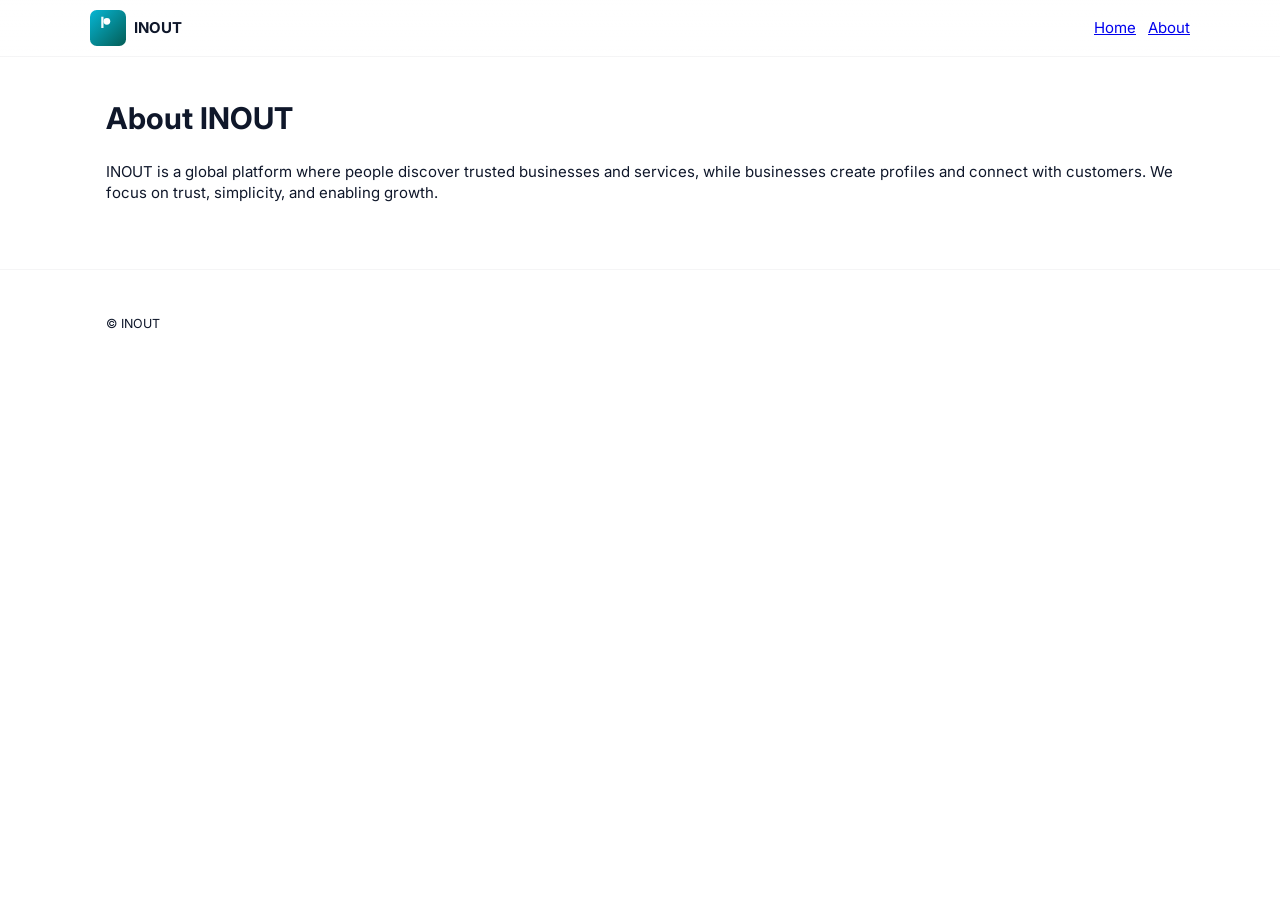
<file: about.html>
<!doctype html>
<html lang="en">
<head>
  <meta charset="utf-8" />
  <meta name="viewport" content="width=device-width,initial-scale=1" />
  <title>About — INOUT</title>
  <link href="https://fonts.googleapis.com/css2?family=Inter:wght@300;400;600;700&display=swap" rel="stylesheet">
  <link rel="stylesheet" href="assets/css/styles.css">
</head>
<body>
  <header class="site-header small">
    <div class="container header-inner">
      <a class="logo" href="index.html"><img src="assets/logo.svg" alt="INOUT logo" width="36" height="36"><span class="brand-name">INOUT</span></a>
      <nav class="main-nav" aria-label="Primary">
        <a href="index.html" class="nav-link">Home</a>
        <a href="about.html" class="nav-link active">About</a>
      </nav>
    </div>
  </header>

  <main class="container">
    <h1>About INOUT</h1>
    <p>INOUT is a global platform where people discover trusted businesses and services, while businesses create profiles and connect with customers. We focus on trust, simplicity, and enabling growth.</p>
  </main>

  <footer class="site-footer small">
    <div class="container">
      <small>© <span id="year8"></span> INOUT</small>
    </div>
  </footer>
</body>
</html>
</file>
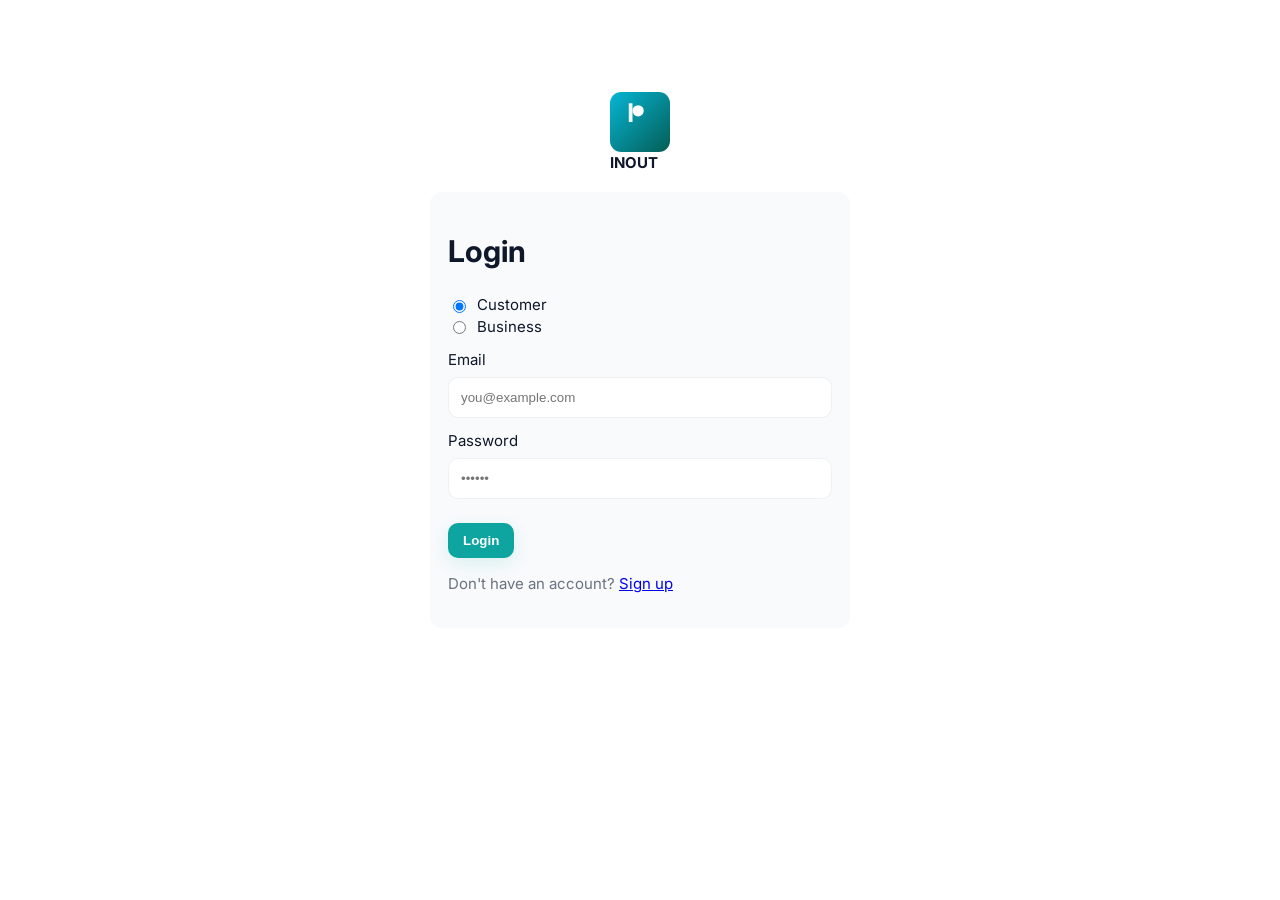
<file: business-dashboard.html>
<!doctype html>
<html lang="en">
<head>
  <meta charset="utf-8" />
  <meta name="viewport" content="width=device-width,initial-scale=1" />
  <title>Business Dashboard — INOUT</title>
  <link href="https://fonts.googleapis.com/css2?family=Inter:wght@300;400;600;700&display=swap" rel="stylesheet">
  <link rel="stylesheet" href="assets/css/styles.css">
  <style>
    .dashboard-container {
      display: grid;
      grid-template-columns: 1fr;
      gap: 24px;
    }
    
    .sidebar {
      background: var(--card);
      border-radius: 12px;
      padding: 16px;
      border: 1px solid rgba(15,23,42,0.04);
    }
    
    .sidebar-nav {
      list-style: none;
      padding: 0;
      margin: 0;
      display: flex;
      flex-direction: column;
      gap: 8px;
    }
    
    .sidebar-nav a {
      display: flex;
      align-items: center;
      gap: 12px;
      padding: 12px 14px;
      border-radius: 10px;
      text-decoration: none;
      color: var(--text);
      transition: background 0.2s;
    }
    
    .sidebar-nav a:hover,
    .sidebar-nav a.active {
      background: rgba(14, 165, 160, 0.1);
      color: var(--primary);
      font-weight: 600;
    }
    
    .main-content {
      background: var(--card);
      border-radius: 12px;
      padding: 24px;
      border: 1px solid rgba(15,23,42,0.04);
    }
    
    .main-content h2 {
      margin-top: 0;
    }
    
    .section {
      margin-bottom: 24px;
      display: none;
    }
    
    .section.active {
      display: block;
    }
    
    .dashboard-grid {
      display: grid;
      grid-template-columns: 1fr;
      gap: 12px;
    }
    
    .item-card {
      background: white;
      border: 1px solid rgba(15,23,42,0.04);
      border-radius: 10px;
      padding: 16px;
      display: flex;
      justify-content: space-between;
      align-items: center;
    }
    
    .item-info h4 {
      margin: 0 0 4px;
      font-size: 16px;
    }
    
    .item-meta {
      color: var(--muted);
      font-size: 14px;
    }

    .form-group {
      margin-bottom: 16px;
    }

    .form-group label {
      display: block;
      margin-bottom: 6px;
      font-weight: 600;
      color: var(--text);
    }

    .form-group input,
    .form-group select,
    .form-group textarea {
      width: 100%;
      padding: 12px;
      border-radius: 10px;
      border: 1px solid rgba(15,23,42,0.06);
      font-family: inherit;
    }

    .form-group textarea {
      min-height: 100px;
      resize: vertical;
    }

    @media(min-width: 720px) {
      .dashboard-container {
        grid-template-columns: 240px 1fr;
      }
      
      .sidebar-nav {
        flex-direction: column;
      }
    }
  </style>
</head>
<body>
  <header class="site-header small">
    <div class="container header-inner">
      <a class="logo" href="index.html"><img src="assets/logo.svg" alt="INOUT logo" width="36" height="36"><span class="brand-name">INOUT</span></a>
      <nav class="main-nav" aria-label="Primary">
        <a href="business-dashboard.html" class="nav-link active">Dashboard</a>
      </nav>
      <div class="header-actions">
        <div id="userMenu" style="display:flex;gap:8px;align-items:center">
          <span id="userName" class="muted"></span>
          <button id="logoutBtn" class="btn ghost">Logout</button>
        </div>
      </div>
    </div>
  </header>

  <main class="container">
    <div class="dashboard-container">
      <!-- Sidebar Navigation -->
      <aside class="sidebar">
        <h3 style="margin-top:0">Business Menu</h3>
        <nav class="sidebar-nav">
          <a href="#" data-section="profile" class="nav-item active">🏢 Business Profile</a>
          <a href="#" data-section="services" class="nav-item">🛠️ Services</a>
          <a href="#" data-section="prices" class="nav-item">💰 Prices</a>
          <a href="#" data-section="photos" class="nav-item">📸 Photos</a>
          <a href="#" data-section="location" class="nav-item">📍 Location</a>
          <a href="#" data-section="hours" class="nav-item">⏰ Opening Hours</a>
          <a href="#" data-section="requests" class="nav-item">📝 Customer Requests</a>
          <a href="#" data-section="bookings" class="nav-item">📅 Bookings</a>
          <a href="#" data-section="messages" class="nav-item">💬 Messages</a>
          <a href="#" data-section="reviews" class="nav-item">⭐ Reviews</a>
          <a href="#" data-section="verification" class="nav-item">✓ Verification</a>
        </nav>
      </aside>

      <!-- Main Content -->
      <div class="main-content">
        <!-- Business Profile Section -->
        <section id="profile" class="section active">
          <h2>Business Profile</h2>
          <form id="profileForm" style="max-width:600px">
            <div class="form-group">
              <label for="bizName">Business Name</label>
              <input id="bizName" type="text" placeholder="Your business name" required>
            </div>

            <div class="form-group">
              <label for="ownerName">Owner Name</label>
              <input id="ownerName" type="text" placeholder="Owner full name" required>
            </div>

            <div class="form-group">
              <label for="bizEmail">Business Email</label>
              <input id="bizEmail" type="email" placeholder="business@email.com" disabled>
            </div>

            <div class="form-group">
              <label for="bizPhone">Phone</label>
              <input id="bizPhone" type="tel" placeholder="Business phone number" required>
            </div>

            <div class="form-group">
              <label for="bizCategory">Category</label>
              <select id="bizCategory" required>
                <option value="">Select category</option>
                <option value="restaurant">Restaurant</option>
                <option value="retail">Retail</option>
                <option value="services">Services</option>
                <option value="beauty">Beauty & Wellness</option>
                <option value="automotive">Automotive</option>
                <option value="education">Education</option>
                <option value="photography">Photography</option>
                <option value="events">Events</option>
                <option value="other">Other</option>
              </select>
            </div>

            <div class="form-group">
              <label for="bizDescription">Business Description</label>
              <textarea id="bizDescription" placeholder="Describe your business, services, and expertise"></textarea>
            </div>

            <div class="form-group">
              <label for="bizWebsite">Website (Optional)</label>
              <input id="bizWebsite" type="url" placeholder="https://yourwebsite.com">
            </div>

            <button type="submit" class="btn primary">Save Business Profile</button>
          </form>
        </section>

        <!-- Services Section -->
        <section id="services" class="section">
          <h2>Your Services</h2>
          <p class="muted">List and manage the services you offer.</p>
          <div style="margin-bottom:16px">
            <button class="btn primary" id="addServiceBtn">+ Add Service</button>
          </div>
          <div class="dashboard-grid" id="servicesList">
            <p class="muted">No services added yet.</p>
          </div>
        </section>

        <!-- Prices Section -->
        <section id="prices" class="section">
          <h2>Pricing</h2>
          <p class="muted">Set prices for your services.</p>
          <div style="margin-bottom:16px">
            <button class="btn primary" id="addPriceBtn">+ Add Price</button>
          </div>
          <div class="dashboard-grid" id="pricesList">
            <p class="muted">No prices set yet.</p>
          </div>
        </section>

        <!-- Photos Section -->
        <section id="photos" class="section">
          <h2>Business Photos</h2>
          <p class="muted">Upload photos of your business, work, and services.</p>
          <div style="margin-bottom:16px">
            <input type="file" id="photoUpload" accept="image/*" style="margin-right:8px">
            <button class="btn primary" id="uploadPhotoBtn">Upload Photo</button>
          </div>
          <div class="dashboard-grid" id="photosList">
            <p class="muted">No photos uploaded yet.</p>
          </div>
        </section>

        <!-- Location Section -->
        <section id="location" class="section">
          <h2>Business Location</h2>
          <form id="locationForm" style="max-width:600px">
            <div class="form-group">
              <label for="locCountry">Country</label>
              <select id="locCountry" required>
                <option value="">Select country</option>
              </select>
            </div>

            <div class="form-group">
              <label for="locState">State / Region</label>
              <input id="locState" type="text" placeholder="State or region" required>
            </div>

            <div class="form-group">
              <label for="locCity">City</label>
              <input id="locCity" type="text" placeholder="City" required>
            </div>

            <div class="form-group">
              <label for="locAddress">Street Address</label>
              <input id="locAddress" type="text" placeholder="Street address" required>
            </div>

            <button type="submit" class="btn primary">Save Location</button>
          </form>
        </section>

        <!-- Opening Hours Section -->
        <section id="hours" class="section">
          <h2>Opening Hours</h2>
          <form id="hoursForm" style="max-width:600px">
            <div class="form-group">
              <label>Monday</label>
              <div style="display:flex;gap:8px">
                <input type="time" class="day-open" placeholder="Opening time" style="flex:1">
                <input type="time" class="day-close" placeholder="Closing time" style="flex:1">
              </div>
            </div>

            <div class="form-group">
              <label>Tuesday</label>
              <div style="display:flex;gap:8px">
                <input type="time" class="day-open" placeholder="Opening time" style="flex:1">
                <input type="time" class="day-close" placeholder="Closing time" style="flex:1">
              </div>
            </div>

            <div class="form-group">
              <label>Wednesday</label>
              <div style="display:flex;gap:8px">
                <input type="time" class="day-open" placeholder="Opening time" style="flex:1">
                <input type="time" class="day-close" placeholder="Closing time" style="flex:1">
              </div>
            </div>

            <div class="form-group">
              <label>Thursday</label>
              <div style="display:flex;gap:8px">
                <input type="time" class="day-open" placeholder="Opening time" style="flex:1">
                <input type="time" class="day-close" placeholder="Closing time" style="flex:1">
              </div>
            </div>

            <div class="form-group">
              <label>Friday</label>
              <div style="display:flex;gap:8px">
                <input type="time" class="day-open" placeholder="Opening time" style="flex:1">
                <input type="time" class="day-close" placeholder="Closing time" style="flex:1">
              </div>
            </div>

            <div class="form-group">
              <label>Saturday</label>
              <div style="display:flex;gap:8px">
                <input type="time" class="day-open" placeholder="Opening time" style="flex:1">
                <input type="time" class="day-close" placeholder="Closing time" style="flex:1">
              </div>
            </div>

            <div class="form-group">
              <label>Sunday</label>
              <div style="display:flex;gap:8px">
                <input type="time" class="day-open" placeholder="Opening time" style="flex:1">
                <input type="time" class="day-close" placeholder="Closing time" style="flex:1">
              </div>
            </div>

            <button type="submit" class="btn primary">Save Opening Hours</button>
          </form>
        </section>

        <!-- Customer Requests Section -->
        <section id="requests" class="section">
          <h2>Customer Requests</h2>
          <p class="muted">Manage requests from customers.</p>
          <div class="dashboard-grid" id="requestsList">
            <p class="muted">No customer requests yet.</p>
          </div>
        </section>

        <!-- Bookings Section -->
        <section id="bookings" class="section">
          <h2>Bookings</h2>
          <p class="muted">Manage customer bookings and appointments.</p>
          <div class="dashboard-grid" id="bookingsList">
            <p class="muted">No bookings yet.</p>
          </div>
        </section>

        <!-- Messages Section -->
        <section id="messages" class="section">
          <h2>Messages</h2>
          <p class="muted">Conversations with customers.</p>
          <div class="dashboard-grid" id="messagesList">
            <p class="muted">No messages yet.</p>
          </div>
        </section>

        <!-- Reviews Section -->
        <section id="reviews" class="section">
          <h2>Customer Reviews</h2>
          <p class="muted">Reviews and ratings from customers.</p>
          <div class="dashboard-grid" id="reviewsList">
            <p class="muted">No reviews yet.</p>
          </div>
        </section>

        <!-- Verification Section -->
        <section id="verification" class="section">
          <h2>Business Verification</h2>
          <p class="muted">Complete verification to increase customer trust.</p>
          <div class="item-card">
            <div class="item-info">
              <h4>Verification Status</h4>
              <p class="item-meta" id="verStatus">Not verified</p>
            </div>
            <button class="btn primary" id="verifyBtn">Start Verification</button>
          </div>
        </section>
      </div>
    </div>
  </main>

  <footer class="site-footer small">
    <div class="container">
      <small>© <span id="year"></span> INOUT</small>
    </div>
  </footer>

  <script src="assets/js/auth.js"></script>
  <script src="assets/js/app.js"></script>
  <script src="assets/js/requests.js"></script>
  <script>
    (function(){
      // Require business login
      if(!window.authRequireAccountType('business')){
        return;
      }

      const user = window.authGetUser();

      // Navigation
      const navItems = document.querySelectorAll('.nav-item');
      navItems.forEach(item => {
        item.addEventListener('click', (e) => {
          e.preventDefault();
          const section = item.dataset.section;
          
          // Hide all sections
          document.querySelectorAll('.section').forEach(s => s.classList.remove('active'));
          document.getElementById(section).classList.add('active');
          
          // Update active nav
          navItems.forEach(n => n.classList.remove('active'));
          item.classList.add('active');
        });
      });

      // Load profile data
      const profileForm = document.getElementById('profileForm');
      const bizName = document.getElementById('bizName');
      const ownerName = document.getElementById('ownerName');
      const bizEmail = document.getElementById('bizEmail');
      const bizPhone = document.getElementById('bizPhone');
      const bizCategory = document.getElementById('bizCategory');
      const bizDescription = document.getElementById('bizDescription');
      const bizWebsite = document.getElementById('bizWebsite');

      bizName.value = user.businessName || '';
      ownerName.value = user.ownerName || '';
      bizEmail.value = user.email;
      bizPhone.value = user.phone || '';
      bizCategory.value = user.category || '';
      if(user.profile){
        bizDescription.value = user.profile.description || '';
        bizWebsite.value = user.profile.website || '';
      }

      // Profile form submission
      profileForm.addEventListener('submit', (e) => {
        e.preventDefault();
        
        user.businessName = bizName.value;
        user.ownerName = ownerName.value;
        user.phone = bizPhone.value;
        user.category = bizCategory.value;
        if(!user.profile) user.profile = {};
        user.profile.description = bizDescription.value;
        user.profile.website = bizWebsite.value;

        localStorage.setItem('inout_user', JSON.stringify(user));
        
        // Update user in users list
        const users = JSON.parse(localStorage.getItem('inout_users'));
        const index = users.findIndex(u => u.id === user.id);
        if(index !== -1){
          users[index] = { ...user, password: users[index].password };
          localStorage.setItem('inout_users', JSON.stringify(users));
        }

        alert('Business profile updated successfully!');
      });

      // Location form
      const locationForm = document.getElementById('locationForm');
      const locCountry = document.getElementById('locCountry');
      const locState = document.getElementById('locState');
      const locCity = document.getElementById('locCity');
      const locAddress = document.getElementById('locAddress');

      locState.value = user.state || '';
      locCity.value = user.city || '';
      if(user.location){
        locAddress.value = user.location.address || '';
      }

      locationForm.addEventListener('submit', (e) => {
        e.preventDefault();
        
        user.state = locState.value;
        user.city = locCity.value;
        if(!user.location) user.location = {};
        user.location.address = locAddress.value;

        localStorage.setItem('inout_user', JSON.stringify(user));
        
        const users = JSON.parse(localStorage.getItem('inout_users'));
        const index = users.findIndex(u => u.id === user.id);
        if(index !== -1){
          users[index] = { ...user, password: users[index].password };
          localStorage.setItem('inout_users', JSON.stringify(users));
        }

        alert('Location saved successfully!');
      });

      // Populate countries
      document.addEventListener('DOMContentLoaded', () => {
        if(window.populateCountrySelects) {
          window.populateCountrySelects();
        }
      });

      // Insert year
      document.getElementById('year').textContent = new Date().getFullYear().toString();
    })();
  </script>
</body>
</html>
</file>
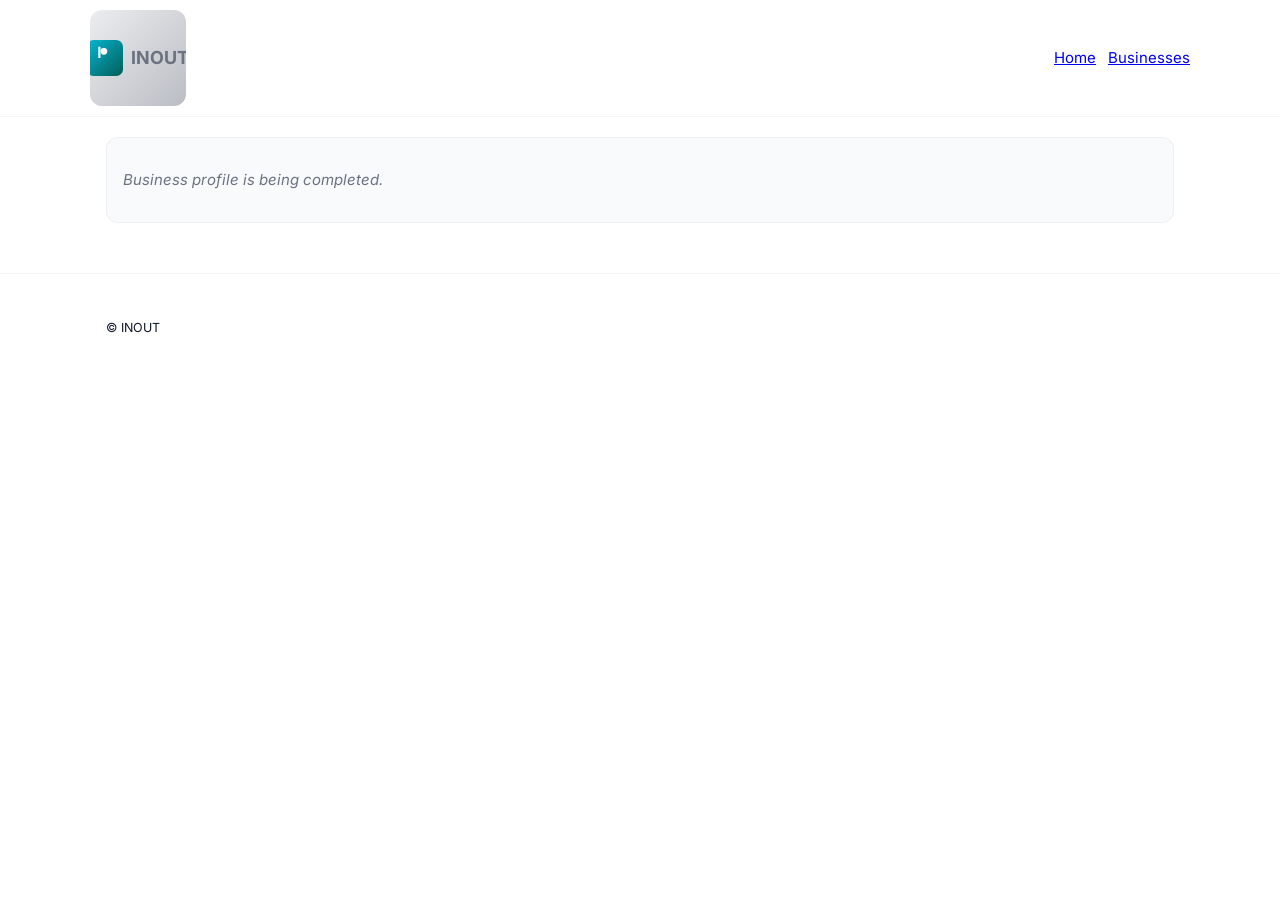
<file: business-profile.html>
<!doctype html>
<html lang="en">
<head>
  <meta charset="utf-8" />
  <meta name="viewport" content="width=device-width,initial-scale=1" />
  <title>Business Profile — INOUT</title>
  <link href="https://fonts.googleapis.com/css2?family=Inter:wght@300;400;600;700&display=swap" rel="stylesheet">
  <link rel="stylesheet" href="assets/css/styles.css">
  <style>
    /* Small, self-contained additions that keep brand styles */
    .profile-hero {
      background: var(--card);
      border-radius: 12px;
      overflow: hidden;
      border: 1px solid rgba(15,23,42,0.04);
    }
    .cover {
      width:100%;
      height:160px;
      object-fit:cover;
      background: linear-gradient(135deg,#f3f4f6,#e5e7eb);
    }
    .hero-inner {
      display:flex;
      gap:16px;
      padding:16px;
      align-items:flex-start;
    }
    .logo {
      width:96px;
      height:96px;
      border-radius:12px;
      background:linear-gradient(135deg,#9CA3AF33,#6B728077);
      flex:0 0 96px;
      display:flex;
      align-items:center;
      justify-content:center;
      font-weight:700;
      color:var(--muted);
      font-size:18px;
      overflow:hidden;
    }
    .hero-meta { flex:1; min-width:0; }
    .hero-meta h1 { margin:0; font-size:20px; word-break:break-word; }
    .muted { color:var(--muted); }
    .actions { margin-top:8px; display:flex; gap:8px; flex-wrap:wrap; }
    .profile-grid {
      display:grid;
      grid-template-columns: 1fr;
      gap:16px;
      margin-top:16px;
    }
    .card { background:var(--card); border-radius:12px; padding:16px; border:1px solid rgba(15,23,42,0.04); }
    .services-list { list-style:none; padding:0; margin:0; display:flex; flex-direction:column; gap:12px; }
    .service-item { display:flex; justify-content:space-between; gap:12px; align-items:center; }
    .service-info { flex:1; min-width:0; }
    .price { font-weight:700; white-space:nowrap; margin-left:8px; }
    .meta-row { display:flex; gap:12px; flex-wrap:wrap; align-items:center; color:var(--muted); font-size:14px; }
    .share-row { display:flex; gap:8px; align-items:center; margin-top:8px; }
    .empty { color:var(--muted); font-style:italic; }

    /* Request modal styles (keeps visual language consistent) */
    .modal-backdrop{position:fixed;inset:0;background:rgba(2,6,23,0.5);display:none;align-items:center;justify-content:center;padding:20px;z-index:1200}
    .modal{background:white;border-radius:12px;max-width:520px;width:100%;box-shadow:0 10px 30px rgba(2,6,23,0.12);padding:18px;border:1px solid rgba(15,23,42,0.04)}
    .modal h3{margin:0 0 8px}
    .form-row{display:flex;gap:8px}
    .muted-small{color:var(--muted);font-size:13px}

    /* Responsive */
    @media(min-width:900px){
      .profile-grid { grid-template-columns: 2fr 1fr; }
      .hero-inner { padding:20px; }
    }
    @media(max-width:420px){
      .logo { width:72px; height:72px; }
      .cover { height:120px; }
    }
  </style>
</head>
<body>
  <header class="site-header small">
    <div class="container header-inner">
      <a class="logo" href="index.html"><img src="assets/logo.svg" alt="INOUT logo" width="36" height="36"><span class="brand-name">INOUT</span></a>
      <nav class="main-nav" aria-label="Primary">
        <a href="index.html" class="nav-link">Home</a>
        <a href="businesses.html" class="nav-link active">Businesses</a>
      </nav>
    </div>
  </header>

  <main class="container business-profile">
    <div class="profile-hero card" id="profileHero">
      <img id="bpCover" class="cover" alt="Business cover image" src="">
      <div class="hero-inner">
        <div class="logo" id="bpLogo">DB</div>
        <div class="hero-meta">
          <h1 id="bpName">Business name</h1>
          <div class="meta-row">
            <div id="bpCategory" class="muted">Category</div>
            <div id="bpLocation" class="muted">· Location</div>
            <div id="bpCurrency" class="muted">· Currency</div>
          </div>
          <p id="bpShortDesc" class="muted" style="margin-top:8px;">Short description</p>
          <div class="actions" style="margin-top:8px;">
            <a id="contactBtn" class="btn primary" role="button">Contact</a>
            <a id="requestBtn" class="btn ghost" role="button">Request Service</a>
            <button id="shareBtn" class="btn ghost" aria-label="Share business">Share</button>
          </div>
        </div>
      </div>
    </div>

    <div class="profile-grid">
      <section class="card" id="aboutSection">
        <h3>About</h3>
        <div id="bpAbout" class="muted">About information</div>
      </section>

      <aside class="card" id="detailsAside">
        <h4>Opening Hours</h4>
        <div id="bpHours" class="muted">—</div>

        <h4 style="margin-top:12px">Contact</h4>
        <div id="bpContact" class="muted"></div>

        <h4 style="margin-top:12px">Address</h4>
        <div id="bpAddress" class="muted"></div>
      </aside>

      <section class="card" id="servicesSection">
        <h3>Services</h3>
        <ul id="bpServices" class="services-list"></ul>
      </section>

      <section class="card" id="gallerySection">
        <h3>Gallery</h3>
        <div id="bpGallery" class="muted">No photos available.</div>
      </section>
    </div>
  </main>

  <!-- Request modal (hidden by default) -->
  <div id="requestModal" class="modal-backdrop" aria-hidden="true">
    <div class="modal" role="dialog" aria-modal="true" aria-labelledby="requestModalTitle">
      <h3 id="requestModalTitle">Request Service</h3>
      <p class="muted-small">Send a service request to this business. Messaging and booking will be added later.</p>
      <form id="requestForm" style="margin-top:12px">
        <div class="form-group">
          <label for="requestService">Service</label>
          <select id="requestService" required>
            <option value="">Select a service</option>
          </select>
        </div>
        <div class="form-group">
          <label for="requestDescription">Description</label>
          <textarea id="requestDescription" placeholder="Describe what you need" required></textarea>
        </div>
        <div class="form-row">
          <div style="flex:1" class="form-group">
            <label for="requestDate">Preferred date</label>
            <input id="requestDate" type="date">
          </div>
          <div style="flex:1" class="form-group">
            <label for="requestTime">Preferred time</label>
            <input id="requestTime" type="time">
          </div>
        </div>

        <div class="form-group">
          <label for="requestBudget">Budget (optional)</label>
          <input id="requestBudget" type="text" placeholder="e.g. 100 - 200">
        </div>

        <div style="display:flex;gap:8px;justify-content:flex-end;margin-top:8px">
          <button type="button" id="requestCancel" class="btn ghost">Cancel</button>
          <button type="submit" class="btn primary">Submit Request</button>
        </div>
      </form>
    </div>
  </div>

  <footer class="site-footer small">
    <div class="container">
      <small>© <span id="year5"></span> INOUT</small>
    </div>
  </footer>

  <script src="assets/js/app.js"></script>
  <script>
    // Render business profile by reading persisted business data (no fakes)
    (function(){
      function getQueryParam(name){
        const params = new URLSearchParams(location.search);
        return params.get(name);
      }

      const id = getQueryParam('id');
      const bpName = document.getElementById('bpName');
      const bpCategory = document.getElementById('bpCategory');
      const bpShortDesc = document.getElementById('bpShortDesc');
      const bpAbout = document.getElementById('bpAbout');
      const bpLogo = document.getElementById('bpLogo');
      const bpCover = document.getElementById('bpCover');
      const bpServices = document.getElementById('bpServices');
      const bpCurrency = document.getElementById('bpCurrency');
      const bpLocation = document.getElementById('bpLocation');
      const bpAddress = document.getElementById('bpAddress');
      const bpHours = document.getElementById('bpHours');
      const bpContact = document.getElementById('bpContact');
      const contactBtn = document.getElementById('contactBtn');
      const requestBtn = document.getElementById('requestBtn');
      const shareBtn = document.getElementById('shareBtn');

      const requestModal = document.getElementById('requestModal');
      const requestForm = document.getElementById('requestForm');
      const requestService = document.getElementById('requestService');
      const requestDescription = document.getElementById('requestDescription');
      const requestDate = document.getElementById('requestDate');
      const requestTime = document.getElementById('requestTime');
      const requestBudget = document.getElementById('requestBudget');
      const requestCancel = document.getElementById('requestCancel');

      function showEmptyProfile() {
        document.querySelector('.business-profile').innerHTML = '<div class="card"><p class="empty">Business profile is being completed.</p></div>';
      }

      const usersRaw = localStorage.getItem('inout_users') || '[]';
      const users = JSON.parse(usersRaw);
      const business = users.find(u => String(u.id) === String(id));

      if(!business){
        // No business found => display generic message
        showEmptyProfile();
        return;
      }

      // Basic info
      bpName.textContent = business.businessName || business.name || 'Unnamed business';
      bpCategory.textContent = (business.category || 'Uncategorized');
      bpShortDesc.textContent = (business.profile && business.profile.description) ? business.profile.description : '';
      bpAbout.textContent = (business.profile && business.profile.about) ? business.profile.about : (business.profile && business.profile.description) || '';

      // Logo / cover
      if(business.profile && business.profile.logoUrl){
        bpLogo.style.backgroundImage = `url(${business.profile.logoUrl})`;
        bpLogo.style.backgroundSize = 'cover';
        bpLogo.textContent = '';
      } else {
        // fallback to initials
        const initials = (business.businessName || business.name || ' ').split(' ').map(s=>s[0]).join('').slice(0,2).toUpperCase();
        bpLogo.textContent = initials;
        bpLogo.style.backgroundImage = '';
      }
      if(business.profile && business.profile.coverUrl){
        bpCover.src = business.profile.coverUrl;
      } else {
        bpCover.src = ''; // leave gradient
        bpCover.style.background = '';
      }

      // Contact & address
      bpContact.innerHTML = '';
      if(business.phone) bpContact.innerHTML += `<div>📞 ${business.phone}</div>`;
      if(business.email) bpContact.innerHTML += `<div>✉️ ${business.email}</div>`;
      bpAddress.textContent = [business.location && business.location.address, business.city, business.state, business.country].filter(Boolean).join(', ') || '—';

      // Currency
      bpCurrency.textContent = business.currency || (business.profile && business.profile.currency) || '';

      // Hours
      if(business.hours){
        const lines = [];
        ['monday','tuesday','wednesday','thursday','friday','saturday','sunday'].forEach(day=>{
          if(business.hours[day] && business.hours[day].open){
            lines.push(`${day.charAt(0).toUpperCase()+day.slice(1)}: ${business.hours[day].open} - ${business.hours[day].close}`);
          }
        });
        bpHours.textContent = lines.length ? lines.join(' · ') : 'Not specified';
      } else {
        bpHours.textContent = 'Not specified';
      }

      // Services (only those on the business object)
      bpServices.innerHTML = '';
      const services = Array.isArray(business.services) ? business.services : [];
      if(services.length === 0){
        bpServices.innerHTML = `<li class="empty">No services available yet.</li>`;
      } else {
        services.forEach((s, idx)=>{
          const li = document.createElement('li');
          li.className = 'service-item';
          const info = document.createElement('div');
          info.className = 'service-info';
          info.innerHTML = `<strong>${s.name}</strong><div class="muted" style="font-size:13px">${s.description || ''}</div>`;
          const price = document.createElement('div');
          price.className = 'price';
          const symbol = (business.currencySymbol) ? business.currencySymbol : (business.currency || '');
          price.textContent = `${symbol ? symbol + ' ' : ''}${s.price || ''} ${business.currency || ''}`.trim();
          li.appendChild(info);
          li.appendChild(price);
          bpServices.appendChild(li);
        });
      }

      // Prepare request modal: populate services
      function openRequestModal(){
        // require customer login
        if(window.authRequireLogin) {
          const ok = window.authRequireLogin();
          // authRequireLogin may redirect; if there's no session after call, abort
          const current = window.authGetUser && window.authGetUser();
          if(!current) return;
          if(current.accountType !== 'customer'){
            alert('Please sign in as a customer to request services.');
            return;
          }
        }

        // populate service select
        requestService.innerHTML = '<option value="">Select a service</option>';
        const svc = Array.isArray(business.services) ? business.services : [];
        svc.forEach((s, idx)=>{
          const opt = document.createElement('option');
          opt.value = idx;
          opt.textContent = s.name + (s.price ? ` — ${business.currencySymbol?business.currencySymbol+' ':''}${s.price}` : '');
          requestService.appendChild(opt);
        });

        requestDescription.value = '';
        requestDate.value = '';
        requestTime.value = '';
        requestBudget.value = '';

        requestModal.style.display = 'flex';
        requestModal.setAttribute('aria-hidden','false');
      }

      function closeRequestModal(){
        requestModal.style.display = 'none';
        requestModal.setAttribute('aria-hidden','true');
      }

      // Buttons (Contact / Request) - behaviors:
      contactBtn.addEventListener('click', ()=> {
        // prefer email then phone
        if(business.email) location.href = `mailto:${business.email}`;
        else if(business.phone) location.href = `tel:${business.phone}`;
        else alert('Contact information not available.');
      });

      requestBtn.addEventListener('click', (e)=> {
        e.preventDefault();
        openRequestModal();
      });

      requestCancel.addEventListener('click', ()=> closeRequestModal());

      requestForm.addEventListener('submit', (e)=>{
        e.preventDefault();
        // Ensure user is signed in and a customer
        const current = window.authGetUser && window.authGetUser();
        if(!current || current.accountType !== 'customer'){
          alert('You must be signed in as a customer to submit a request.');
          return;
        }

        const svcIdx = requestService.value;
        if(svcIdx === ''){ alert('Please select a service.'); return; }
        const svcObj = (business.services || [])[parseInt(svcIdx,10)];

        const req = {
          id: 'req_' + Date.now(),
          serviceId: svcIdx,
          serviceName: svcObj ? svcObj.name : '',
          description: requestDescription.value.trim(),
          preferredDate: requestDate.value || null,
          preferredTime: requestTime.value || null,
          budget: requestBudget.value.trim() || null,
          status: 'Pending',
          customerId: current.id,
          businessId: business.id,
          createdAt: new Date().toISOString(),
          updatedAt: new Date().toISOString(),
          // placeholder fields for future integrations
          threadId: null,
          bookingId: null
        };

        // Persist: update inout_users for both business and customer
        try{
          const usersRaw = localStorage.getItem('inout_users') || '[]';
          const all = JSON.parse(usersRaw);

          // find and update business
          const bizIdx = all.findIndex(u => String(u.id) === String(business.id));
          if(bizIdx !== -1){
            if(!Array.isArray(all[bizIdx].requests)) all[bizIdx].requests = [];
            all[bizIdx].requests.push(req);
          }

          // find and update customer
          const custIdx = all.findIndex(u => String(u.id) === String(current.id));
          if(custIdx !== -1){
            if(!Array.isArray(all[custIdx].requests)) all[custIdx].requests = [];
            all[custIdx].requests.push(req);
          }

          localStorage.setItem('inout_users', JSON.stringify(all));

          // update session if current user is the customer
          const session = JSON.parse(localStorage.getItem('inout_user') || 'null');
          if(session && String(session.id) === String(current.id)){
            if(!Array.isArray(session.requests)) session.requests = [];
            session.requests.push(req);
            localStorage.setItem('inout_user', JSON.stringify(session));
          }

          // success UI
          alert('Your request has been sent successfully.');
          closeRequestModal();

          // notify other tabs by bumping inout_users_sync
          try{ localStorage.setItem('inout_users_sync', Date.now().toString()); }catch(e){}
        }catch(err){
          console.error('Failed to save request', err);
          alert('Unable to send request. Try again.');
        }
      });

      // Share
      shareBtn.addEventListener('click', async () => {
        const shareUrl = location.href;
        const title = bpName.textContent;
        if(navigator.share){
          try{ await navigator.share({title, url:shareUrl}); }catch(e){}
        } else {
          // fallback: copy to clipboard
          try{ await navigator.clipboard.writeText(shareUrl); alert('Link copied to clipboard'); }catch(e){ prompt('Copy this link', shareUrl); }
        }
      });

      // Ensure the page updates if localStorage changes in another tab (e.g., business dashboard)
      window.addEventListener('storage', (ev)=>{
        if(ev.key === 'inout_users'){
          // simple refresh to reflect changes
          location.reload();
        }
      });

    })();
  </script>
</body>
</html>
</file>
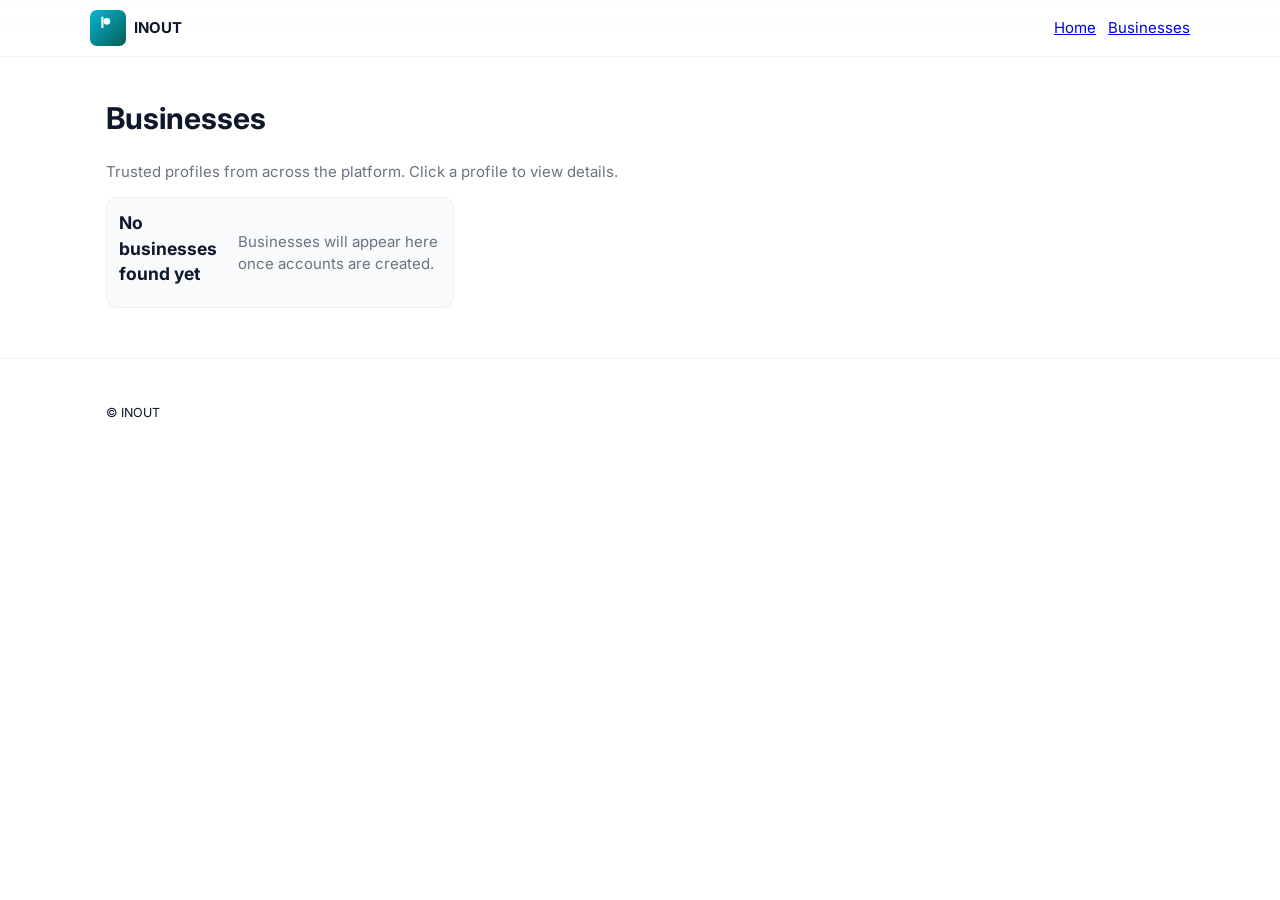
<file: businesses.html>
<!doctype html>
<html lang="en">
<head>
  <meta charset="utf-8" />
  <meta name="viewport" content="width=device-width,initial-scale=1" />
  <title>Businesses — INOUT</title>
  <link href="https://fonts.googleapis.com/css2?family=Inter:wght@300;400;600;700&display=swap" rel="stylesheet">
  <link rel="stylesheet" href="assets/css/styles.css">
</head>
<body>
  <header class="site-header small">
    <div class="container header-inner">
      <a class="logo" href="index.html"><img src="assets/logo.svg" alt="INOUT logo" width="36" height="36"><span class="brand-name">INOUT</span></a>
      <nav class="main-nav" aria-label="Primary">
        <a href="index.html" class="nav-link">Home</a>
        <a href="businesses.html" class="nav-link active">Businesses</a>
      </nav>
    </div>
  </header>

  <main class="container">
    <h1>Businesses</h1>
    <p class="muted">Trusted profiles from across the platform. Click a profile to view details.</p>
    <div id="businessList" class="cards"></div>
  </main>

  <footer class="site-footer small">
    <div class="container">
      <small>© <span id="year4"></span> INOUT</small>
    </div>
  </footer>

  <script>
    // Render businesses list from persisted users (no fake data)
    (function(){
      function escapeHtml(s){ return String(s||'').replace(/[&<>\"']/g, function(m){ return ({'&':'&amp;','<':'&lt;','>':'&gt;','\"':'&quot;',"'":'&#39;'}[m]); }); }
      const list = document.getElementById('businessList');
      const usersRaw = localStorage.getItem('inout_users') || '[]';
      let users = [];
      try{ users = JSON.parse(usersRaw); }catch(e){ users = []; }

      const businesses = users.filter(u => u && (u.accountType === 'business' || u.isBusiness || u.businessName || u.profile));
      if(businesses.length === 0){
        list.innerHTML = `<div class="card"><h3 style="margin:0 0 8px">No businesses found yet</h3><p class="muted">Businesses will appear here once accounts are created.</p></div>`;
      } else {
        list.innerHTML = businesses.map(b => {
          const id = encodeURIComponent(b.id);
          const name = escapeHtml(b.businessName || b.name || 'Unnamed');
          const category = escapeHtml(b.category || '');
          const city = escapeHtml(b.city || b.location && b.location.city || '');
          const short = escapeHtml((b.profile && b.profile.description) || '');
          const logo = (b.profile && b.profile.logoUrl) ? `background-image:url(${b.profile.logoUrl});background-size:cover` : '';
          const initials = escapeHtml((b.businessName||' ').split(' ').map(s=>s[0]).join('').slice(0,2).toUpperCase());
          return `<article class="card" data-id="${b.id}">
            <a href="business-profile.html?id=${id}" style="text-decoration:none;color:inherit;display:flex;gap:12px;align-items:center">
              <div class="logo-sm" style="${logo};width:64px;height:64px;border-radius:12px;display:flex;align-items:center;justify-content:center;font-weight:700;color:var(--muted);">
                ${logo? '' : initials}
              </div>
              <div style="flex:1;min-width:0">
                <h4 style="margin:0 0 4px">${name}</h4>
                <div class="muted" style="font-size:13px">${category}${city?` · ${city}`:''}</div>
                <p class="muted" style="margin:8px 0 0;font-size:13px">${short}</p>
              </div>
            </a>
          </article>`;
        }).join('');
      }

      // Update if other tabs change user list
      window.addEventListener('storage', (ev)=>{
        if(ev.key === 'inout_users') location.reload();
      });
    })();
  </script>

  <script src="assets/js/app.js"></script>
</body>
</html>
</file>
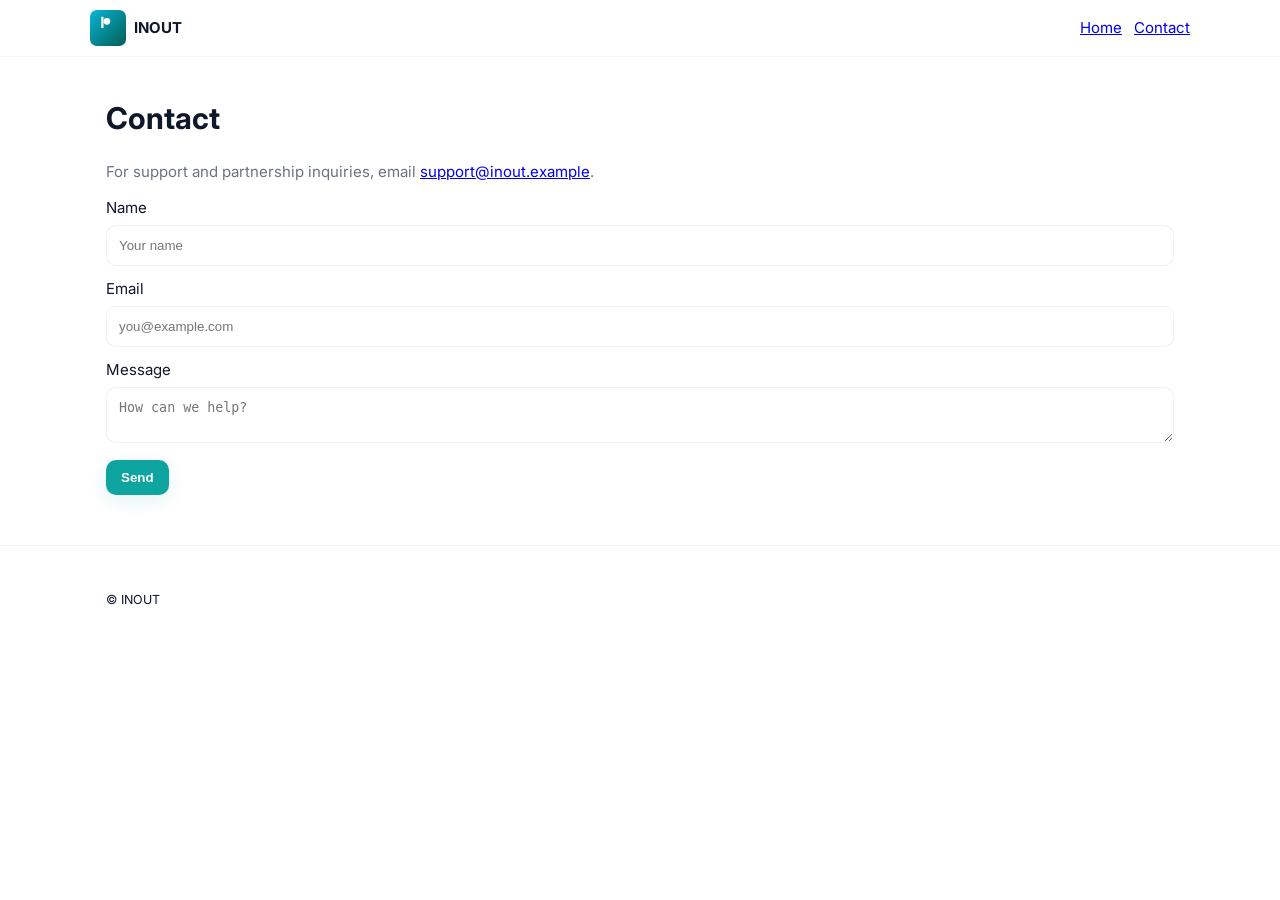
<file: contact.html>
<!doctype html>
<html lang="en">
<head>
  <meta charset="utf-8" />
  <meta name="viewport" content="width=device-width,initial-scale=1" />
  <title>Contact — INOUT</title>
  <link href="https://fonts.googleapis.com/css2?family=Inter:wght@300;400;600;700&display=swap" rel="stylesheet">
  <link rel="stylesheet" href="assets/css/styles.css">
</head>
<body>
  <header class="site-header small">
    <div class="container header-inner">
      <a class="logo" href="index.html"><img src="assets/logo.svg" alt="INOUT logo" width="36" height="36"><span class="brand-name">INOUT</span></a>
      <nav class="main-nav" aria-label="Primary">
        <a href="index.html" class="nav-link">Home</a>
        <a href="contact.html" class="nav-link active">Contact</a>
      </nav>
    </div>
  </header>

  <main class="container">
    <h1>Contact</h1>
    <p class="muted">For support and partnership inquiries, email <a href="mailto:support@inout.example">support@inout.example</a>.</p>
    <form class="contact-form">
      <label>Name</label>
      <input type="text" placeholder="Your name">
      <label>Email</label>
      <input type="email" placeholder="you@example.com">
      <label>Message</label>
      <textarea placeholder="How can we help?"></textarea>
      <button class="btn primary">Send</button>
    </form>
  </main>

  <footer class="site-footer small">
    <div class="container">
      <small>© <span id="year9"></span> INOUT</small>
    </div>
  </footer>
</body>
</html>
</file>
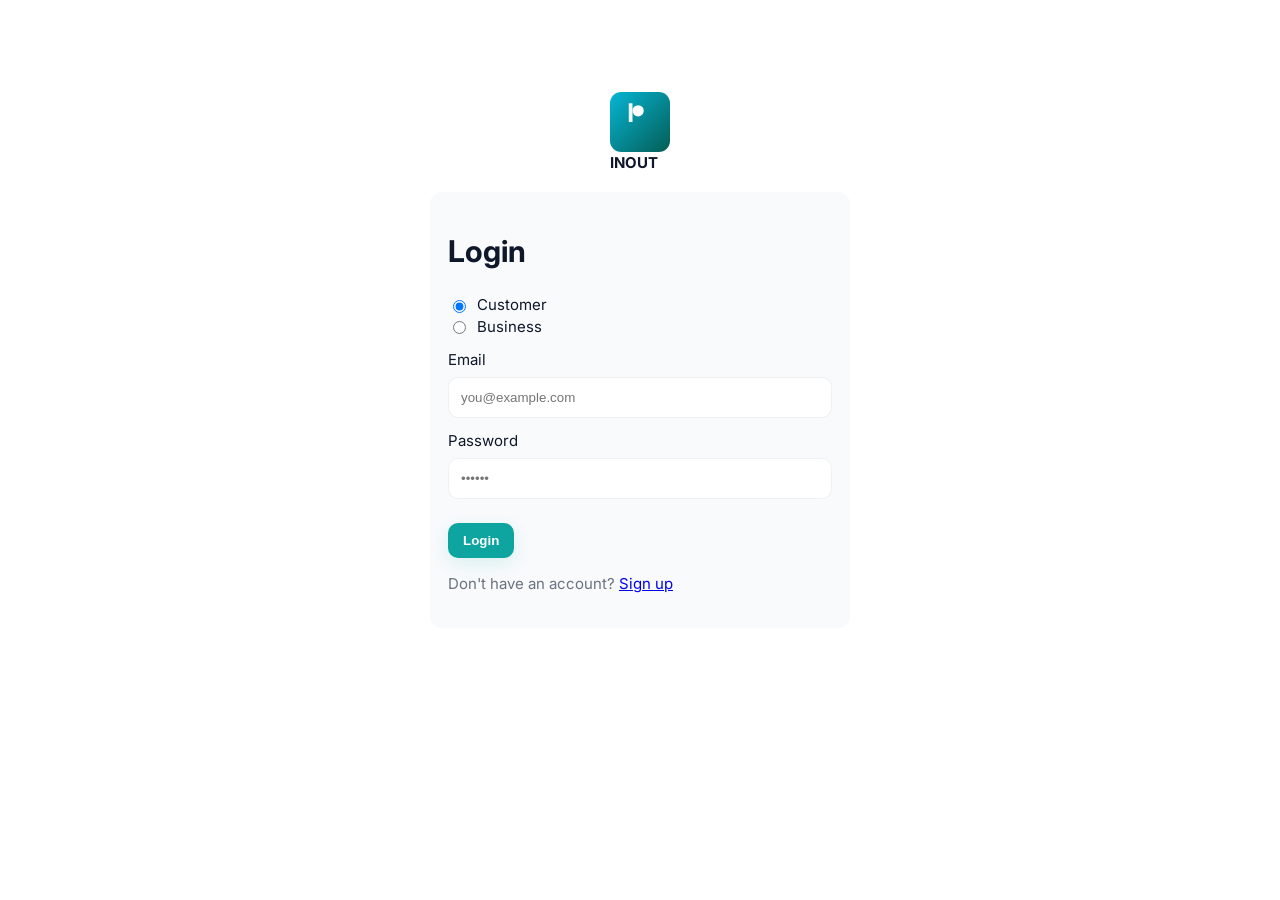
<file: customer-dashboard.html>
<!doctype html>
<html lang="en">
<head>
  <meta charset="utf-8" />
  <meta name="viewport" content="width=device-width,initial-scale=1" />
  <title>Customer Dashboard — INOUT</title>
  <link href="https://fonts.googleapis.com/css2?family=Inter:wght@300;400;600;700&display=swap" rel="stylesheet">
  <link rel="stylesheet" href="assets/css/styles.css">
</head>
<body>
  <header class="site-header small">
    <div class="container header-inner">
      <a class="logo" href="index.html"><img src="assets/logo.svg" alt="INOUT logo" width="36" height="36"><span class="brand-name">INOUT</span></a>
      <nav class="main-nav" aria-label="Primary">
        <a href="customer-dashboard.html" class="nav-link active">Dashboard</a>
        <a href="explore.html" class="nav-link">Explore</a>
      </nav>

      <div class="header-actions">
        <!-- authLinks will be hidden by auth.js when a user is signed in -->
        <div id="authLinks" style="display:flex;gap:8px;align-items:center">
          <a href="login.html" class="btn ghost">Login</a>
          <a href="signup.html" class="btn primary">Sign Up</a>
        </div>

        <!-- userMenu shown when signed in (auth.js toggles this) -->
        <div id="userMenu" style="display:none;align-items:center;gap:10px">
          <div id="userName" style="font-weight:600;color:var(--accent)"></div>
          <a href="#" id="logoutBtn" class="btn ghost">Logout</a>
        </div>
      </div>
    </div>
  </header>

  <main class="container" style="padding-top:20px;padding-bottom:20px;">
    <div style="display:grid;grid-template-columns:1fr;gap:18px;">
      <h1 id="pageTitle">Customer Dashboard</h1>

      <div class="dashboard-grid" style="display:grid;grid-template-columns:260px 1fr;gap:18px;">
        <!-- Sidebar / navigation -->
        <aside class="info-card" style="padding:12px;">
          <nav aria-label="Dashboard navigation">
            <ul style="list-style:none;padding:0;margin:0;display:flex;flex-direction:column;gap:8px">
              <li><a href="#welcome" class="link-muted">Overview</a></li>
              <li><a href="#search" class="link-muted">Search</a></li>
              <li><a href="#explore" class="link-muted">Explore Services</a></li>
              <li><a href="#saved" class="link-muted">Saved Businesses</a></li>
              <li><a href="#requests" class="link-muted">My Requests</a></li>
              <li><a href="#bookings" class="link-muted">My Bookings</a></li>
              <li><a href="#messages" class="link-muted">Messages</a></li>
              <li><a href="#notifications" class="link-muted">Notifications</a></li>
              <li><a href="#profile" class="link-muted">My Profile</a></li>
              <li><a href="#settings" class="link-muted">Settings</a></li>
              <li><a href="#logout" id="sidebarLogout" class="link-muted">Logout</a></li>
            </ul>
          </nav>
        </aside>

        <!-- Main dashboard content -->
        <section>
          <!-- Welcome -->
          <section id="welcome" class="info-card" style="margin-bottom:12px;">
            <h2 id="welcomeHeading">Welcome</h2>
            <p id="welcomeSub" class="muted">Manage your requests, bookings, saved businesses and messages from here.</p>
          </section>

          <!-- Search -->
          <section id="search" class="info-card" style="margin-bottom:12px;">
            <h3>Search for businesses or services</h3>
            <form action="explore.html" method="get" role="search" style="display:flex;gap:8px;flex-wrap:wrap">
              <label class="sr-only" for="dash_q">What are you looking for?</label>
              <input id="dash_q" name="q" class="search-input" type="search" placeholder="Search businesses or services">

              <label class="sr-only" for="dash_location">Where?</label>
              <input id="dash_location" name="location" class="search-location" type="text" placeholder="Location">

              <button type="submit" class="btn primary">Search</button>
            </form>
          </section>

          <!-- Explore Services -->
          <section id="explore" class="info-card" style="margin-bottom:12px;">
            <div class="section-head">
              <h3>Explore Services</h3>
              <a href="explore.html" class="link-muted">View all</a>
            </div>

            <div id="exploreList" class="cards" style="margin-top:10px;">
              <!-- Empty state: no real data yet -->
              <div class="card" style="flex-direction:column;align-items:flex-start;">
                <h4 style="margin:0 0 8px">No services yet</h4>
                <p class="muted" style="margin:0">Services will appear here when available.</p>
              </div>
            </div>
          </section>

          <!-- Saved Businesses -->
          <section id="saved" class="info-card" style="margin-bottom:12px;">
            <div class="section-head">
              <h3>Saved Businesses</h3>
              <a href="#" class="link-muted">Manage</a>
            </div>

            <div id="savedList" class="cards" style="margin-top:10px;">
              <div class="card" style="flex-direction:column;align-items:flex-start;">
                <h4 style="margin:0 0 8px">No saved businesses yet</h4>
                <p class="muted" style="margin:0">Businesses you save will appear here.</p>
              </div>
            </div>
          </section>

          <!-- My Requests & Bookings grid -->
          <div style="display:grid;grid-template-columns:1fr 1fr;gap:12px;margin-bottom:12px;">
            <section id="requests" class="info-card">
              <h3>My Requests</h3>
              <div style="margin-top:8px;">
                <div class="card" style="flex-direction:column;align-items:flex-start;">
                  <h4 style="margin:0 0 8px">No requests yet</h4>
                  <p class="muted" style="margin:0">Your requests will appear here.</p>
                </div>
              </div>
            </section>

            <section id="bookings" class="info-card">
              <h3>My Bookings</h3>
              <div style="margin-top:8px;">
                <div class="card" style="flex-direction:column;align-items:flex-start;">
                  <h4 style="margin:0 0 8px">No bookings yet</h4>
                  <p class="muted" style="margin:0">Your bookings will appear here.</p>
                </div>
              </div>
            </section>
          </div>

          <!-- Messages & Notifications grid -->
          <div style="display:grid;grid-template-columns:1fr 1fr;gap:12px;margin-bottom:12px;">
            <section id="messages" class="info-card">
              <h3>Messages</h3>
              <div style="margin-top:8px;">
                <div class="card" style="flex-direction:column;align-items:flex-start;">
                  <h4 style="margin:0 0 8px">No messages yet</h4>
                  <p class="muted" style="margin:0">Your messages will appear here.</p>
                </div>
              </div>
            </section>

            <section id="notifications" class="info-card">
              <h3>Notifications</h3>
              <div style="margin-top:8px;">
                <div class="card" style="flex-direction:column;align-items:flex-start;">
                  <h4 style="margin:0 0 8px">No notifications yet</h4>
                  <p class="muted" style="margin:0">Notifications will appear here.</p>
                </div>
              </div>
            </section>
          </div>

          <!-- Profile & Settings -->
          <div style="display:grid;grid-template-columns:1fr 1fr;gap:12px;">
            <section id="profile" class="info-card">
              <h3>My Profile</h3>
              <p class="muted">Manage your profile, contact details, and preferences.</p>
              <p style="margin-top:8px;"><a href="signup.html" class="btn ghost">Edit profile</a></p>
            </section>

            <section id="settings" class="info-card">
              <h3>Settings</h3>
              <p class="muted">Account and notification settings will be available here.</p>
            </section>
          </div>

        </section>
      </div>
    </div>
  </main>

  <footer class="site-footer small">
    <div class="container">
      <small>© <span id="year6"></span> INOUT</small>
    </div>
  </footer>

  <script src="assets/js/auth.js"></script>
  <script src="assets/js/app.js"></script>
  <script src="assets/js/requests.js"></script>
  <script>
    (function(){
      // Require login for this page
      document.addEventListener('DOMContentLoaded', function(){
        if(window.authRequireLogin && typeof window.authRequireLogin === 'function'){
          window.authRequireLogin();
        }

        // Show welcome name using authenticated user's name
        const user = (window.authGetUser && window.authGetUser()) || null;
        const welcomeHeading = document.getElementById('welcomeHeading');
        const welcomeSub = document.getElementById('welcomeSub');
        const userNameEl = document.getElementById('userName');

        let displayName = '';
        if(user){
          displayName = user.fullName || user.businessName || user.email || '';
        }

        if(welcomeHeading){
          welcomeHeading.textContent = displayName ? `Welcome, ${displayName}` : 'Welcome';
        }
        if(userNameEl && displayName){
          userNameEl.textContent = displayName;
        }

        // Ensure logout button is wired by auth.js (updateAuthUI binds it if present)

        // sidebar logout link
        const sidebarLogout = document.getElementById('sidebarLogout');
        if(sidebarLogout){
          sidebarLogout.addEventListener('click', function(e){
            e.preventDefault();
            if(window.authLogout) window.authLogout();
          });
        }
      });

      // Make dashboard responsive on small screens: stack sidebar above content
      function applyResponsive(){
        const grid = document.querySelector('.dashboard-grid');
        if(!grid) return;
        if(window.innerWidth < 720){
          grid.style.gridTemplateColumns = '1fr';
        } else {
          grid.style.gridTemplateColumns = '260px 1fr';
        }
      }
      window.addEventListener('resize', applyResponsive);
      applyResponsive();
    })();
  </script>
</body>
</html>
</file>
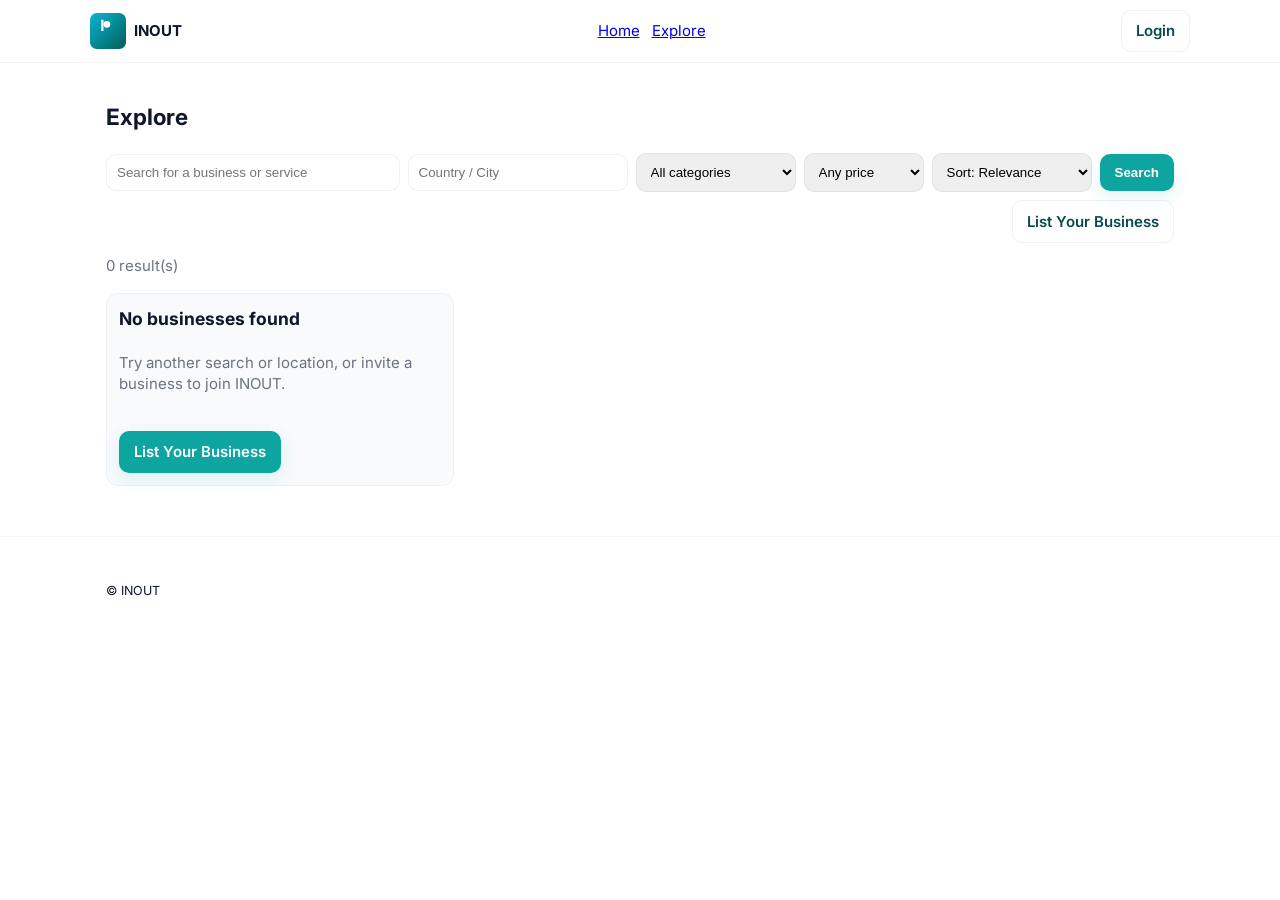
<file: explore.html>
<!doctype html>
<html lang="en">
<head>
  <meta charset="utf-8" />
  <meta name="viewport" content="width=device-width,initial-scale=1" />
  <title>Explore — INOUT</title>
  <link href="https://fonts.googleapis.com/css2?family=Inter:wght@300;400;600;700&display=swap" rel="stylesheet">
  <link rel="stylesheet" href="assets/css/styles.css">
</head>
<body>
  <!-- Reuse header (kept simple here) -->
  <header class="site-header small">
    <div class="container header-inner">
      <a class="logo" href="index.html"><img src="assets/logo.svg" alt="INOUT logo" width="36" height="36"><span class="brand-name">INOUT</span></a>
      <nav class="main-nav" aria-label="Primary">
        <a href="index.html" class="nav-link">Home</a>
        <a href="explore.html" class="nav-link active">Explore</a>
      </nav>
      <div class="header-actions">
        <a href="login.html" class="btn ghost">Login</a>
      </div>
    </div>
  </header>

  <main class="container">
    <section class="results-head">
      <h1>Explore</h1>

      <!-- Search & Filters -->
      <form id="exploreForm" class="search-bar" onsubmit="return false;">
        <div style="display:flex;gap:8px;flex-wrap:wrap;align-items:center;">
          <input id="q" name="q" type="search" placeholder="Search for a business or service" style="flex:1;min-width:160px;padding:10px;border-radius:10px;border:1px solid rgba(15,23,42,0.06);">
          <input id="locationInput" name="location" list="whereList" placeholder="Country / City" style="width:220px;padding:10px;border-radius:10px;border:1px solid rgba(15,23,42,0.06);">
          <select id="filterCategory" style="width:160px;padding:10px;border-radius:10px;border:1px solid rgba(15,23,42,0.06);">
            <option value="">All categories</option>
            <option value="restaurant">Restaurant</option>
            <option value="retail">Retail</option>
            <option value="services">Services</option>
            <option value="beauty">Beauty & Wellness</option>
            <option value="automotive">Automotive</option>
            <option value="education">Education</option>
            <option value="photography">Photography</option>
            <option value="events">Events</option>
            <option value="other">Other</option>
          </select>

          <select id="filterPrice" style="width:120px;padding:10px;border-radius:10px;border:1px solid rgba(15,23,42,0.06);">
            <option value="">Any price</option>
            <option value="$">$</option>
            <option value="$$">$$</option>
            <option value="$$$">$$$</option>
          </select>

          <select id="sortBy" style="width:160px;padding:10px;border-radius:10px;border:1px solid rgba(15,23,42,0.06);">
            <option value="relevance">Sort: Relevance</option>
            <option value="name_asc">Name: A → Z</option>
            <option value="price_asc">Price: Low → High</option>
            <option value="price_desc">Price: High → Low</option>
          </select>

          <button id="searchBtn" class="btn primary" style="padding:10px 14px;border-radius:10px;">Search</button>
          <a href="signup.html" class="btn ghost" style="padding:10px 14px;border-radius:10px;margin-left:auto;">List Your Business</a>
        </div>
      </form>

      <p id="resultsMeta" class="muted" style="margin-top:12px;"></p>
    </section>

    <section id="resultsList" class="cards" style="margin-top:16px;"></section>
  </main>

  <footer class="site-footer small">
    <div class="container">
      <small>© <span id="year2"></span> INOUT</small>
    </div>
  </footer>

  <script src="assets/js/app.js"></script>
  <script src="assets/js/explore.js"></script>
</body>
</html>
</file>
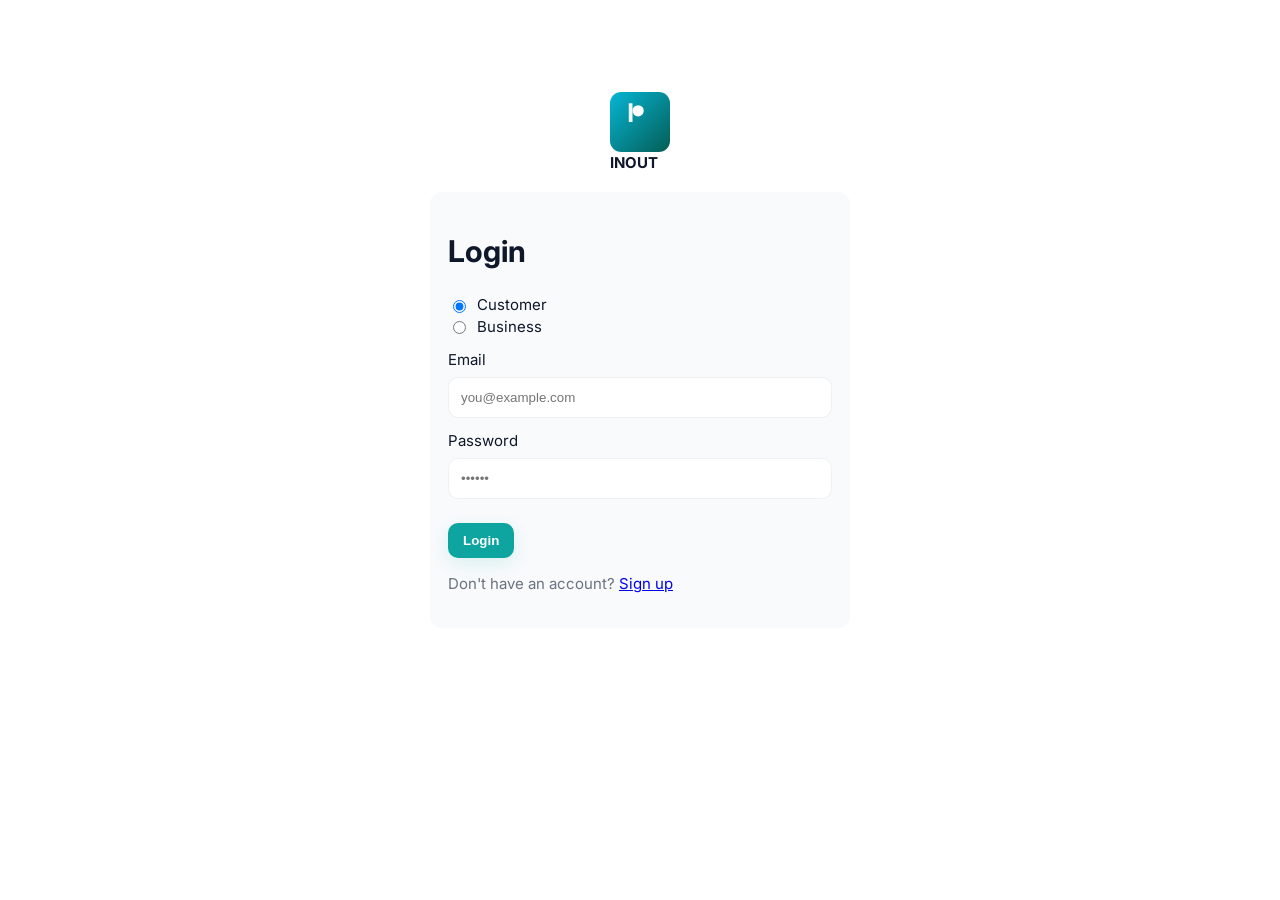
<file: login.html>
<!doctype html>
<html lang="en">
<head>
  <meta charset="utf-8" />
  <meta name="viewport" content="width=device-width,initial-scale=1" />
  <title>Login — INOUT</title>
  <link href="https://fonts.googleapis.com/css2?family=Inter:wght@300;400;600;700&display=swap" rel="stylesheet">
  <link rel="stylesheet" href="assets/css/styles.css">
</head>
<body>
  <main class="auth container">
    <a href="index.html" class="logo auth-logo"><img src="assets/logo.svg" alt="INOUT"> INOUT</a>
    <div class="auth-card">
      <h1>Login</h1>

      <div class="row" style="gap:12px;margin-bottom:12px">
        <label style="display:flex;align-items:center;gap:8px"><input type="radio" name="loginAcctType" value="customer" id="loginCustomer" checked> Customer</label>
        <label style="display:flex;align-items:center;gap:8px"><input type="radio" name="loginAcctType" value="business" id="loginBusiness"> Business</label>
      </div>

      <form id="loginForm">
        <label for="loginEmail">Email</label>
        <input id="loginEmail" name="email" type="email" placeholder="you@example.com" required>

        <label for="loginPassword">Password</label>
        <input id="loginPassword" name="password" type="password" placeholder="••••••" required>

        <div class="row" style="margin-top:12px">
          <button class="btn primary" type="submit">Login</button>
        </div>
      </form>

      <p id="loginMessage" class="muted" style="margin-top:12px"></p>
      <p class="muted">Don't have an account? <a href="signup.html">Sign up</a></p>
    </div>
  </main>

  <script src="assets/js/auth.js"></script>
  <script src="assets/js/app.js"></script>
  <script>
    (function(){
      const loginForm = document.getElementById('loginForm');
      const loginMessage = document.getElementById('loginMessage');
      const loginCustomer = document.getElementById('loginCustomer');
      const loginBusiness = document.getElementById('loginBusiness');

      loginForm.addEventListener('submit', async (e)=>{
        e.preventDefault();
        const accountType = loginBusiness.checked ? 'business' : 'customer';
        const payload = {
          accountType,
          email: document.getElementById('loginEmail').value.trim(),
          password: document.getElementById('loginPassword').value
        };

        loginMessage.textContent = 'Logging in...';
        loginMessage.style.color = 'var(--muted)';
        
        try {
          const success = await window.authLogin(payload.email, payload.password, payload.accountType);
          if(success){
            loginMessage.textContent = 'Login successful! Redirecting...';
            loginMessage.style.color = 'var(--primary)';
            setTimeout(() => {
              const user = JSON.parse(localStorage.getItem('inout_user'));
              if(user.accountType === 'business'){
                window.location.href = 'business-dashboard.html';
              } else {
                window.location.href = 'customer-dashboard.html';
              }
            }, 500);
          } else {
            loginMessage.textContent = 'Invalid email or password.';
            loginMessage.style.color = '#dc2626';
          }
        } catch(err){
          console.error(err);
          loginMessage.textContent = 'An error occurred. Check console for details.';
          loginMessage.style.color = '#dc2626';
        }
      });
    })();
  </script>
</body>
</html>
</file>
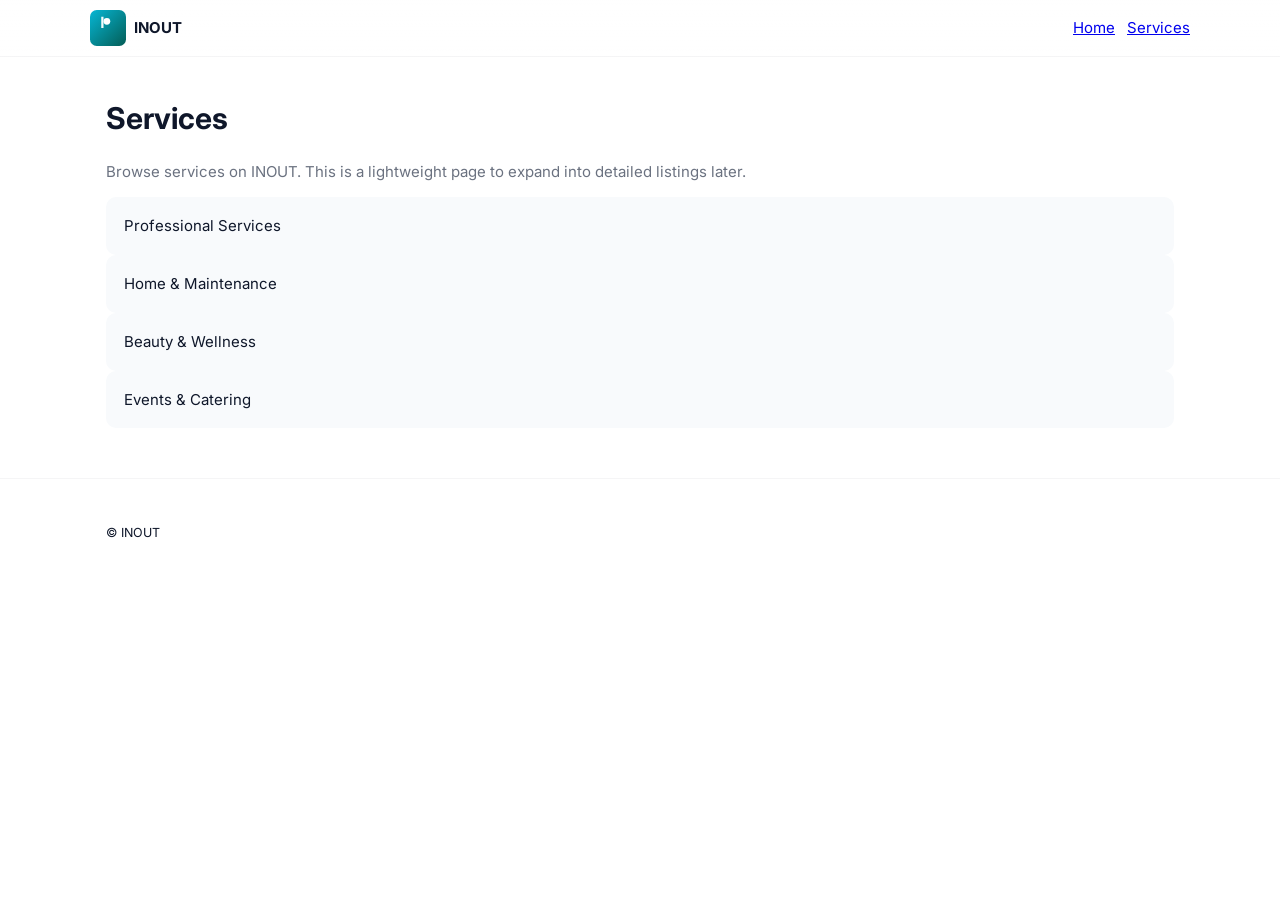
<file: services.html>
<!doctype html>
<html lang="en">
<head>
  <meta charset="utf-8" />
  <meta name="viewport" content="width=device-width,initial-scale=1" />
  <title>Services — INOUT</title>
  <link href="https://fonts.googleapis.com/css2?family=Inter:wght@300;400;600;700&display=swap" rel="stylesheet">
  <link rel="stylesheet" href="assets/css/styles.css">
</head>
<body>
  <header class="site-header small">
    <div class="container header-inner">
      <a class="logo" href="index.html"><img src="assets/logo.svg" alt="INOUT logo" width="36" height="36"><span class="brand-name">INOUT</span></a>
      <nav class="main-nav" aria-label="Primary">
        <a href="index.html" class="nav-link">Home</a>
        <a href="services.html" class="nav-link active">Services</a>
      </nav>
    </div>
  </header>

  <main class="container">
    <h1>Services</h1>
    <p class="muted">Browse services on INOUT. This is a lightweight page to expand into detailed listings later.</p>
    <div class="grid">
      <div class="info-card">Professional Services</div>
      <div class="info-card">Home & Maintenance</div>
      <div class="info-card">Beauty & Wellness</div>
      <div class="info-card">Events & Catering</div>
    </div>
  </main>

  <footer class="site-footer small">
    <div class="container">
      <small>© <span id="year3"></span> INOUT</small>
    </div>
  </footer>

  <script src="assets/js/app.js"></script>
</body>
</html>
</file>
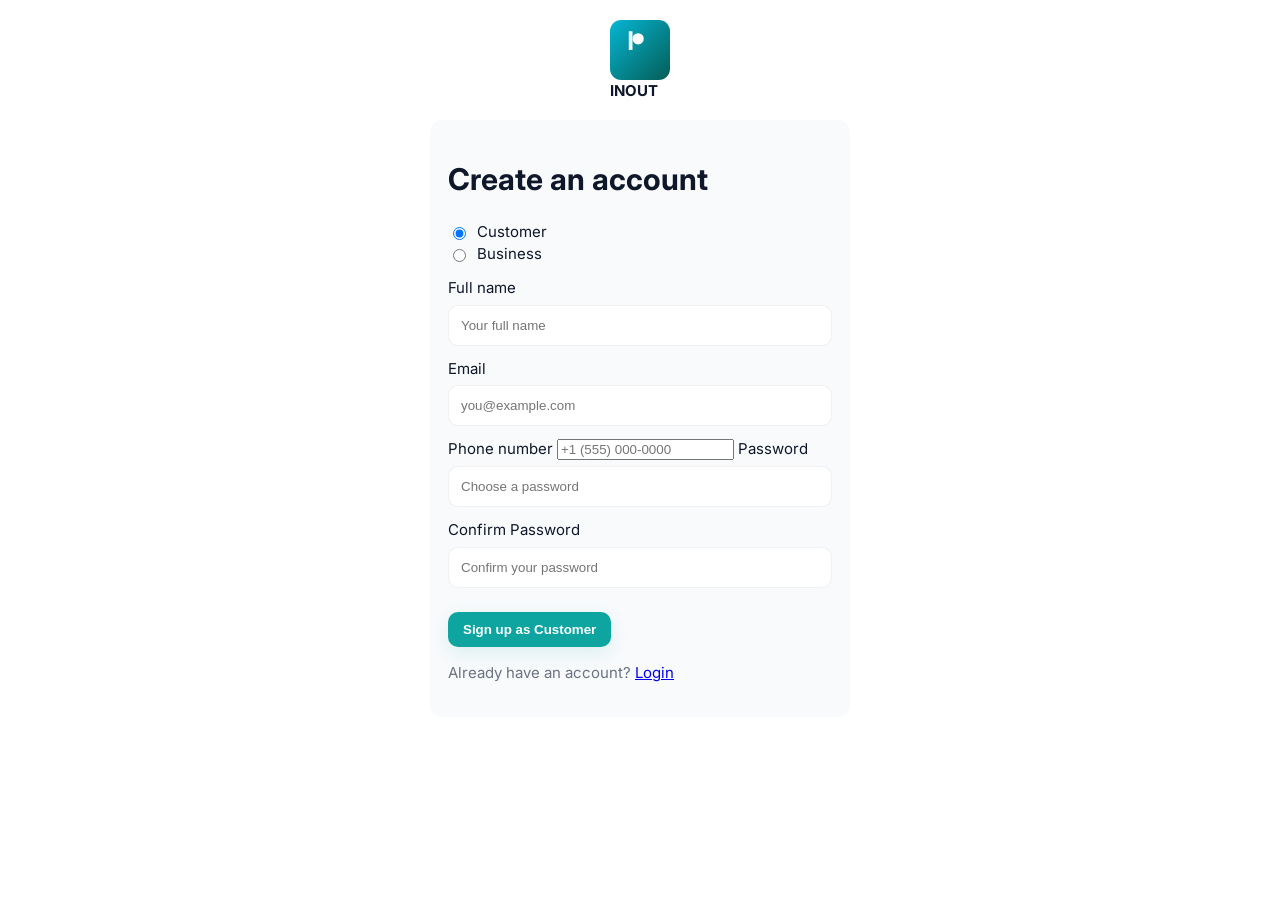
<file: signup.html>
<!doctype html>
<html lang="en">
<head>
  <meta charset="utf-8" />
  <meta name="viewport" content="width=device-width,initial-scale=1" />
  <title>Sign Up — INOUT</title>
  <link href="https://fonts.googleapis.com/css2?family=Inter:wght@300;400;600;700&display=swap" rel="stylesheet">
  <link rel="stylesheet" href="assets/css/styles.css">
</head>
<body>
  <main class="auth container">
    <a href="index.html" class="logo auth-logo"><img src="assets/logo.svg" alt="INOUT"> INOUT</a>
    <div class="auth-card">
      <h1>Create an account</h1>

      <!-- Account type selector -->
      <div class="row" style="gap:12px;margin-bottom:12px">
        <label style="display:flex;align-items:center;gap:8px"><input type="radio" name="acctType" value="customer" id="acctCustomer" checked> Customer</label>
        <label style="display:flex;align-items:center;gap:8px"><input type="radio" name="acctType" value="business" id="acctBusiness"> Business</label>
      </div>

      <!-- Customer form -->
      <form id="customerForm" class="acct-form" style="display:block">
        <label for="custFullName">Full name</label>
        <input id="custFullName" name="fullName" type="text" placeholder="Your full name" required>

        <label for="custEmail">Email</label>
        <input id="custEmail" name="email" type="email" placeholder="you@example.com" required>

        <label for="custPhone">Phone number</label>
        <input id="custPhone" name="phone" type="tel" placeholder="+1 (555) 000-0000" required>

        <label for="custPassword">Password</label>
        <input id="custPassword" name="password" type="password" placeholder="Choose a password" required>

        <label for="custConfirmPassword">Confirm Password</label>
        <input id="custConfirmPassword" name="confirmPassword" type="password" placeholder="Confirm your password" required>

        <div class="row" style="margin-top:12px">
          <button class="btn primary" type="submit">Sign up as Customer</button>
        </div>
      </form>

      <!-- Business form -->
      <form id="businessForm" class="acct-form" style="display:none">
        <label for="bizName">Business name</label>
        <input id="bizName" name="businessName" type="text" placeholder="Business name" required>

        <label for="bizOwner">Owner name</label>
        <input id="bizOwner" name="ownerName" type="text" placeholder="Owner full name" required>

        <label for="bizEmail">Email</label>
        <input id="bizEmail" name="email" type="email" placeholder="owner@example.com" required>

        <label for="bizPhone">Phone number</label>
        <input id="bizPhone" name="phone" type="tel" placeholder="+1 (555) 000-0000" required>

        <label for="bizPassword">Password</label>
        <input id="bizPassword" name="password" type="password" placeholder="Choose a password" required>

        <label for="bizConfirmPassword">Confirm Password</label>
        <input id="bizConfirmPassword" name="confirmPassword" type="password" placeholder="Confirm your password" required>

        <div class="row" style="margin-top:12px">
          <button class="btn primary" type="submit">Sign up as Business</button>
        </div>
      </form>

      <p id="formMessage" class="muted" style="margin-top:12px"></p>
      <p class="muted">Already have an account? <a href="login.html">Login</a></p>
    </div>
  </main>

  <script src="assets/js/auth.js"></script>
  <script src="assets/js/app.js"></script>
  <script>
    (function(){
      const acctCustomer = document.getElementById('acctCustomer');
      const acctBusiness = document.getElementById('acctBusiness');
      const customerForm = document.getElementById('customerForm');
      const businessForm = document.getElementById('businessForm');
      const formMessage = document.getElementById('formMessage');

      function show(type){
        if(type==='customer'){
          customerForm.style.display = 'block';
          businessForm.style.display = 'none';
        } else {
          customerForm.style.display = 'none';
          businessForm.style.display = 'block';
        }
        formMessage.textContent = '';
      }

      acctCustomer.addEventListener('change', ()=> show('customer'));
      acctBusiness.addEventListener('change', ()=> show('business'));

      // Customer signup
      customerForm.addEventListener('submit', async (e)=>{
        e.preventDefault();
        
        const password = document.getElementById('custPassword').value;
        const confirmPassword = document.getElementById('custConfirmPassword').value;
        
        if(password !== confirmPassword){
          formMessage.textContent = 'Passwords do not match.';
          formMessage.style.color = '#dc2626';
          return;
        }

        const payload = {
          accountType: 'customer',
          fullName: document.getElementById('custFullName').value.trim(),
          email: document.getElementById('custEmail').value.trim(),
          phone: document.getElementById('custPhone').value.trim(),
          password: password
        };

        formMessage.textContent = 'Creating account...';
        formMessage.style.color = 'var(--muted)';

        try {
          const success = await window.authSignup(payload);
          if(success){
            formMessage.textContent = 'Account created! Redirecting to dashboard...';
            formMessage.style.color = 'var(--primary)';
            setTimeout(() => {
              window.location.href = 'customer-dashboard.html';
            }, 500);
          } else {
            formMessage.textContent = 'Email already exists. Please login or use a different email.';
            formMessage.style.color = '#dc2626';
          }
        } catch(err){
          console.error(err);
          formMessage.textContent = 'An error occurred. Check console for details.';
          formMessage.style.color = '#dc2626';
        }
      });

      // Business signup
      businessForm.addEventListener('submit', async (e)=>{
        e.preventDefault();
        
        const password = document.getElementById('bizPassword').value;
        const confirmPassword = document.getElementById('bizConfirmPassword').value;
        
        if(password !== confirmPassword){
          formMessage.textContent = 'Passwords do not match.';
          formMessage.style.color = '#dc2626';
          return;
        }

        const payload = {
          accountType: 'business',
          businessName: document.getElementById('bizName').value.trim(),
          ownerName: document.getElementById('bizOwner').value.trim(),
          email: document.getElementById('bizEmail').value.trim(),
          phone: document.getElementById('bizPhone').value.trim(),
          password: password
        };

        formMessage.textContent = 'Creating business account...';
        formMessage.style.color = 'var(--muted)';

        try {
          const success = await window.authSignup(payload);
          if(success){
            formMessage.textContent = 'Business account created! Redirecting to dashboard...';
            formMessage.style.color = 'var(--primary)';
            setTimeout(() => {
              window.location.href = 'business-dashboard.html';
            }, 500);
          } else {
            formMessage.textContent = 'Email already exists. Please login or use a different email.';
            formMessage.style.color = '#dc2626';
          }
        } catch(err){
          console.error(err);
          formMessage.textContent = 'An error occurred. Check console for details.';
          formMessage.style.color = '#dc2626';
        }
      });
    })();
  </script>
</body>
</html>
</file>
<file: assets/css/styles.css>
:root{
  --bg:#ffffff;
  --muted:#6b7280;
  --text:#0f172a;
  --primary:#0ea5a0; /* teal */
  --accent:#094b4a;
  --card:#f8fafc;
  --glass: rgba(15,23,42,0.04);
  --radius:12px;
  --max-width:1100px;
  --container-pad:16px;
  font-family: "Inter", system-ui, -apple-system, "Segoe UI", Roboto, "Helvetica Neue", Arial;
  color-scheme: light;
}

*{box-sizing:border-box}
html,body{height:100%}
body{
  margin:0;
  background:var(--bg);
  color:var(--text);
  -webkit-font-smoothing:antialiased;
  -moz-osx-font-smoothing:grayscale;
  line-height:1.45;
  font-size:15px;
}

/* Layout */
.container{
  width:100%;
  max-width:var(--max-width);
  margin:0 auto;
  padding:20px var(--container-pad);
}

/* Header */
.site-header{
  position:sticky;
  top:0;
  z-index:60;
  background:linear-gradient(180deg, rgba(255,255,255,0.9), rgba(255,255,255,0.75));
  backdrop-filter:saturate(120%) blur(6px);
  border-bottom:1px solid rgba(15,23,42,0.04);
}
.header-inner{
  display:flex;
  align-items:center;
  gap:12px;
  justify-content:space-between;
  padding:10px 0;
}
.logo{display:flex;align-items:center;gap:8px;text-decoration:none;color:var(--text);font-weight:600}
.logo img{display:block}
.brand-name{font-weight:700}
.main-nav{display:none}
.header-actions{display:flex;align-items:center;gap:8px}
.select.small{appearance:none;padding:8px 10px;border-radius:8px;border:1px solid rgba(15,23,42,0.06);background:white}

/* Buttons */
.btn{
  display:inline-flex;
  align-items:center;
  gap:8px;
  padding:9px 14px;
  border-radius:10px;
  text-decoration:none;
  border:1px solid transparent;
  font-weight:600;
  cursor:pointer;
}
.btn.primary{background:var(--primary);color:white;border-color:transparent;box-shadow:0 6px 18px rgba(14,165,160,0.12)}
.btn.ghost{background:transparent;color:var(--accent);border:1px solid rgba(15,23,42,0.06)}

/* Hero */
.hero{padding:28px 0}
.hero-inner{display:grid;grid-template-columns:1fr;gap:18px;align-items:start}
.hero-title{font-size:28px;margin:0 0 6px}
.hero-sub{color:var(--muted);margin:0 0 14px}
.search-form{display:flex;gap:8px;flex-wrap:wrap}
.search-input{flex:1;min-width:140px;padding:12px;border-radius:10px;border:1px solid rgba(15,23,42,0.06)}
.search-location{width:170px;padding:12px;border-radius:10px;border:1px solid rgba(15,23,42,0.06)}
.search-btn{min-width:96px}
.popular{margin-top:12px;color:var(--muted)}
.chips{display:inline-flex;gap:8px;margin-left:8px}
.chip{background:var(--card);border-radius:999px;padding:6px 10px;border:1px solid rgba(15,23,42,0.03);cursor:pointer}

/* Featured & cards */
.section-head{display:flex;justify-content:space-between;align-items:center;margin-bottom:10px}
.cards{display:grid;grid-template-columns:1fr;gap:12px}
.card{background:var(--card);padding:12px;border-radius:12px;display:flex;gap:12px;align-items:center;border:1px solid rgba(15,23,42,0.04)}
.card .logo-sm{width:56px;height:56px;border-radius:10px;display:flex;align-items:center;justify-content:center;color:white;font-weight:700}

/* Categories grid */
.categories-grid{Display:grid;grid-template-columns:repeat(2,1fr);gap:10px}
.category-card{background:linear-gradient(180deg,#fff,#fbfbfb);padding:14px;border-radius:12px;text-decoration:none;color:var(--accent);font-weight:600;border:1px solid rgba(15,23,42,0.04);text-align:center}

/* CTA */
.cta-grid{display:grid;grid-template-columns:1fr;gap:12px;margin:18px 0}
.cta-card{padding:18px;border-radius:12px;background:var(--glass);border:1px solid rgba(15,23,42,0.03)}
.cta-card.alt{background:transparent;border:1px dashed rgba(15,23,42,0.04)}

/* Footer */
.site-footer{border-top:1px solid rgba(15,23,42,0.04);padding:22px 0;margin-top:30px}
.footer-grid{display:grid;grid-template-columns:1fr;gap:12px}
.footer-links{list-style:none;padding:0;margin:8px 0;display:grid;gap:6px}
.muted{color:var(--muted)}
.link-muted{color:var(--muted);text-decoration:none}

/* Small screens and accessibility helpers */
.sr-only{position:absolute;width:1px;height:1px;padding:0;margin:-1px;overflow:hidden;clip:rect(0,0,0,0);white-space:nowrap;border:0}

/* Layout on wider screens */
@media(min-width:720px){
  .main-nav{display:flex;gap:12px}
  .site-header.small .main-nav{display:flex}
  .hero-inner{grid-template-columns:1fr 380px;align-items:stretch}
  .cards{grid-template-columns:repeat(2,1fr)}
  .categories-grid{grid-template-columns:repeat(5,1fr)}
  .cta-grid{grid-template-columns:1fr 1fr}
  .footer-grid{grid-template-columns:repeat(3,1fr)}
}

/* Larger screens */
@media(min-width:1000px){
  .hero-title{font-size:40px}
  .cards{grid-template-columns:repeat(3,1fr)}
}

/* Misc */
.avatar{width:88px;height:88px;border-radius:14px;background:linear-gradient(135deg,var(--primary),#057d7d);color:white;display:flex;align-items:center;justify-content:center;font-size:20px;font-weight:700}
.info-card{background:var(--card);padding:18px;border-radius:10px}
.business-profile .profile-header{display:flex;gap:18px;align-items:center}
.contact-form input, .contact-form textarea, input[type=text], input[type=email], input[type=password]{width:100%;padding:12px;border-radius:10px;border:1px solid rgba(15,23,42,0.06);margin:6px 0 12px}
.auth{display:flex;flex-direction:column;align-items:center;justify-content:center;min-height:80vh;padding:20px}
.auth-card{width:100%;max-width:420px;background:var(--card);padding:18px;border-radius:12px}
.auth-logo{display:inline-block;margin-bottom:18px;text-decoration:none;color:var(--text);font-weight:700}
.cards .card .meta{color:var(--muted);margin-top:6px}
</file>
